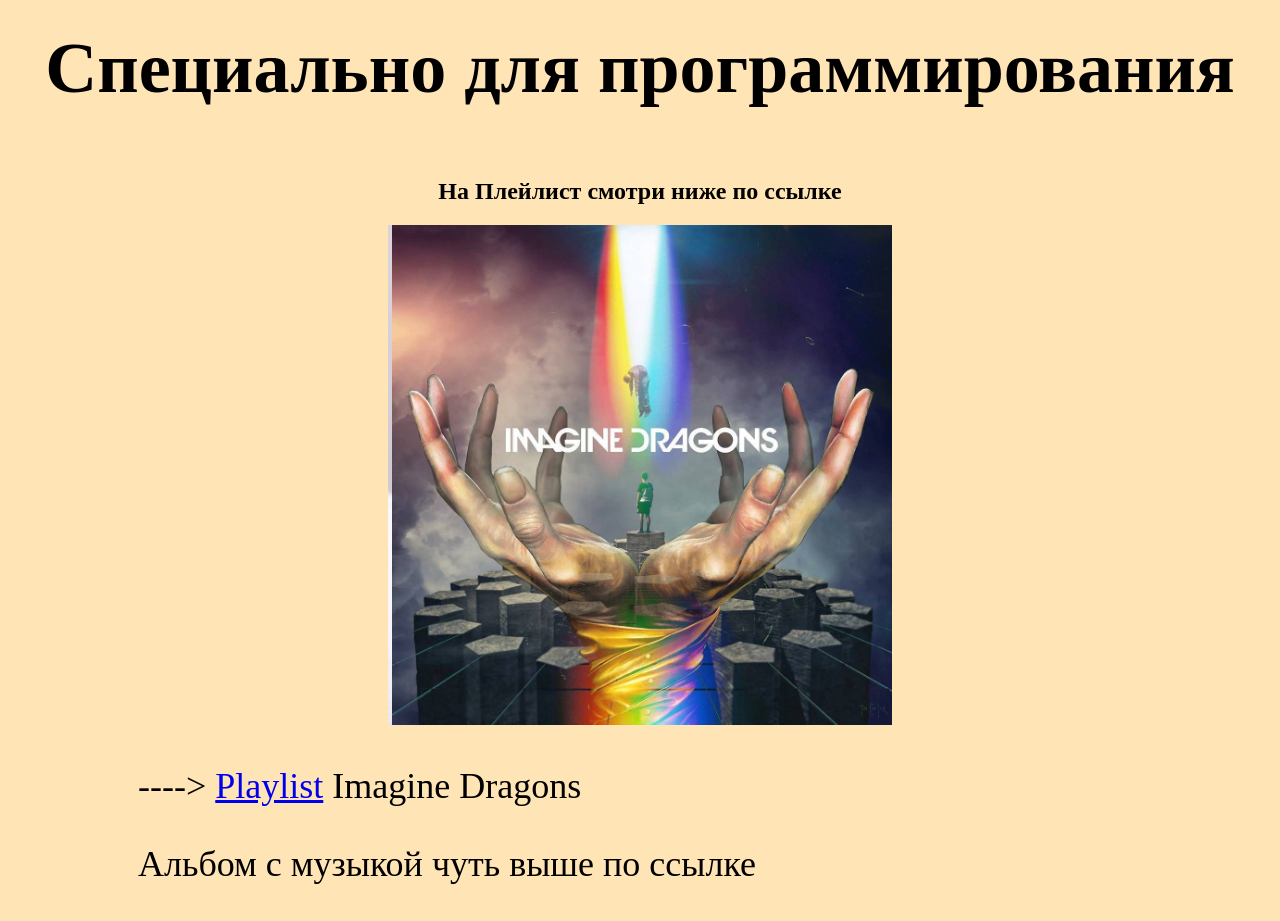
<file: labs/Lab_03_html_intro/solution/index.html>
<!DOCTYPE html>
<html lang="ru">
  <head>
    <link rel="stylesheet" href="base_styles.css"/>
    <meta charset="UTF-8" />
    <meta name="viewport" content="width=device-width, initial-scale=1.0" />
    <h1 style="color: rgb(0, 0, 0); font-size: 72px; text-align:center;">Специально для программирования</h1>
    <h2 style="text-align:center;">На Плейлист смотри ниже по ссылке</h2>
    <title>Playlist</title>
  </head>
  <body>
    <div>
      <img style="position: relative; left: 250px;" src="pet.jpg" alt="Наверно обложки не будет" width="500" height="500">
      <img style="position: relative; left: -250px;" src="art.jpg" alt="А зачем ты на это смотришь?" width="500" height="500">
    <p style="font-size: 36px; font-family:segoe script;">----> <a target="_blank" href="https://music.yandex.ru/artist/675068">Playlist</a> Imagine Dragons</p>
    <p style="font-size: 36px; font-family:segoe script;">Альбом с музыкой чуть выше по ссылке</p>
  </div>
  </body>
</html>
</file>
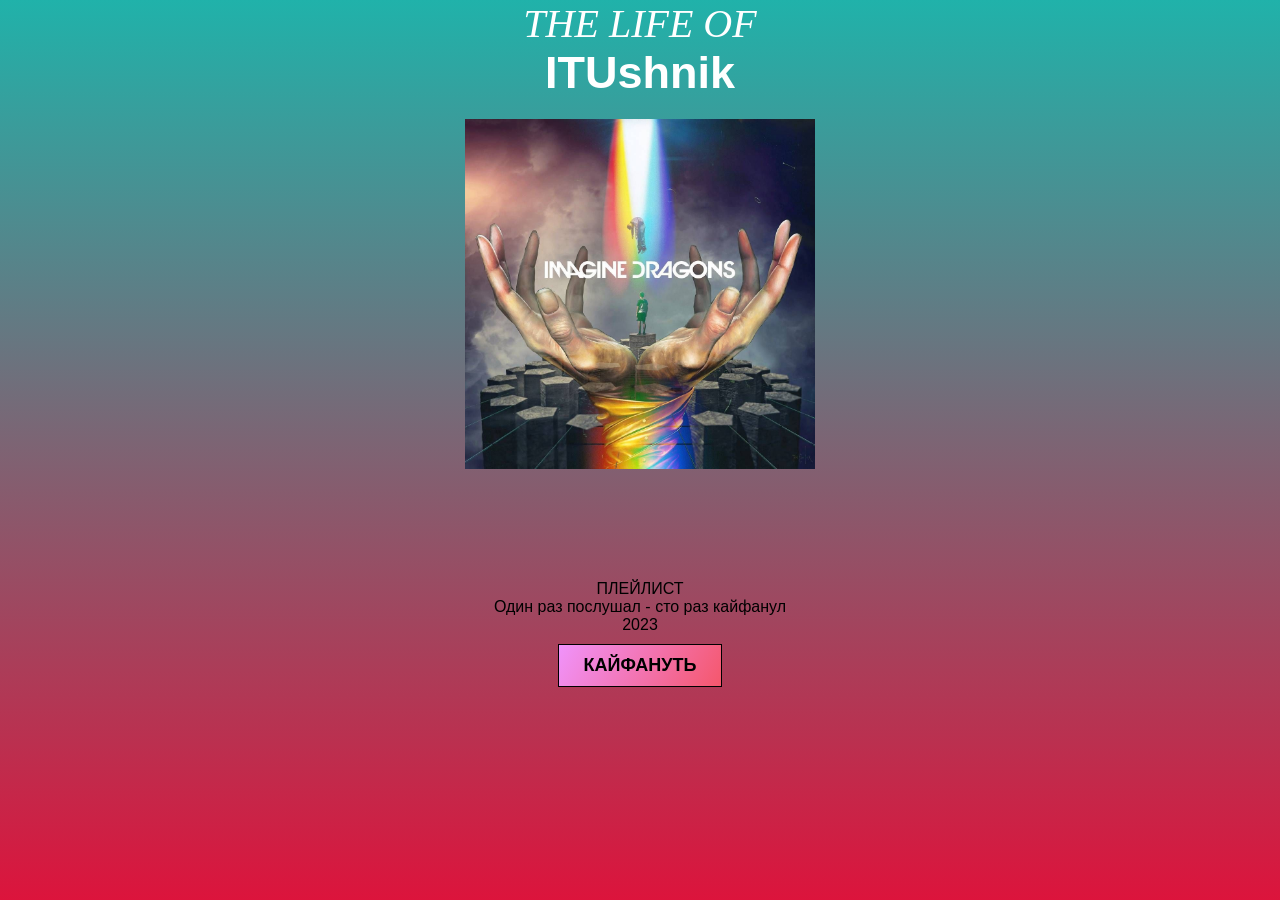
<file: labs/Lab_04_CSS_intro/solutions/index.html>
<!doctype html>
<html lang="ru">
<head>

    <meta charset="UTF-8">
    <meta name="viewport"
          content="width=device-width, user-scalable=no, initial-scale=1.0, maximum-scale=1.0, minimum-scale=1.0">
    <meta http-equiv="X-UA-Compatible" content="ie=edge">
    <title>Кнопка</title>
    <link rel="stylesheet" href="style.css">
</head>
<body>


<div class="Head_bar">
    <h1 align="center">
        <em>THE LIFE OF</em>
    </h1>
    <h2 align="center">ITUshnik</h2>
    <img src="art.jpg" alt="#">
</div>
<div style="text-align: center">
    <div class="text_af_div">
    <h3>ПЛЕЙЛИСТ</h3>
    <h4>Один раз послушал - сто раз кайфанул</h4>
    <h3>2023</h3>
</div>
<button class="mt-100"
        onclick="document.location = 'https://music.yandex.ru/artist/675068'">Кайфануть
</button>
</div>
</body>
</html>
</file>
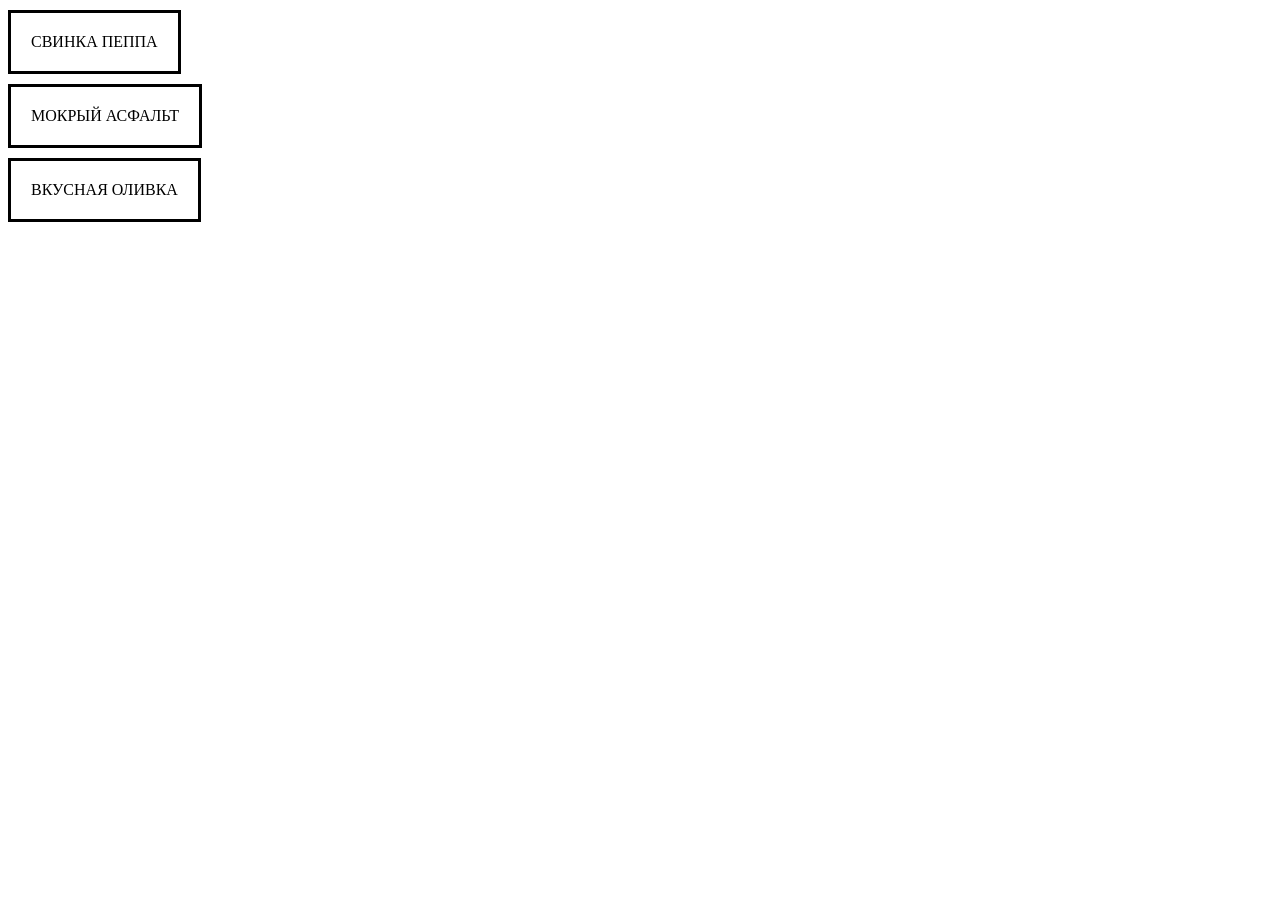
<file: labs/Lab_08_events_js/solutions/exers1/index.html>
<!DOCTYPE html>
<html lang="en">
  <head>
    <meta charset="UTF-8" />
    <meta name="viewport" content="width=device-width, initial-scale=1.0" />
    <link rel="stylesheet" href="style.css" />
    <title>Document</title>
  </head>
  <body>
    <div class="buttons">
      <input type="button" value="Свинка Пеппа" onclick="changeBack('pink')" />
      <input type="button" value="Мокрый асфальт" onclick="changeBack('grey')" />
      <input type="button" value="Вкусная оливка" onclick="changeBack('olive')" />
    </div>
    <script src="pr.js"></script>
  </body>
</html>
</file>
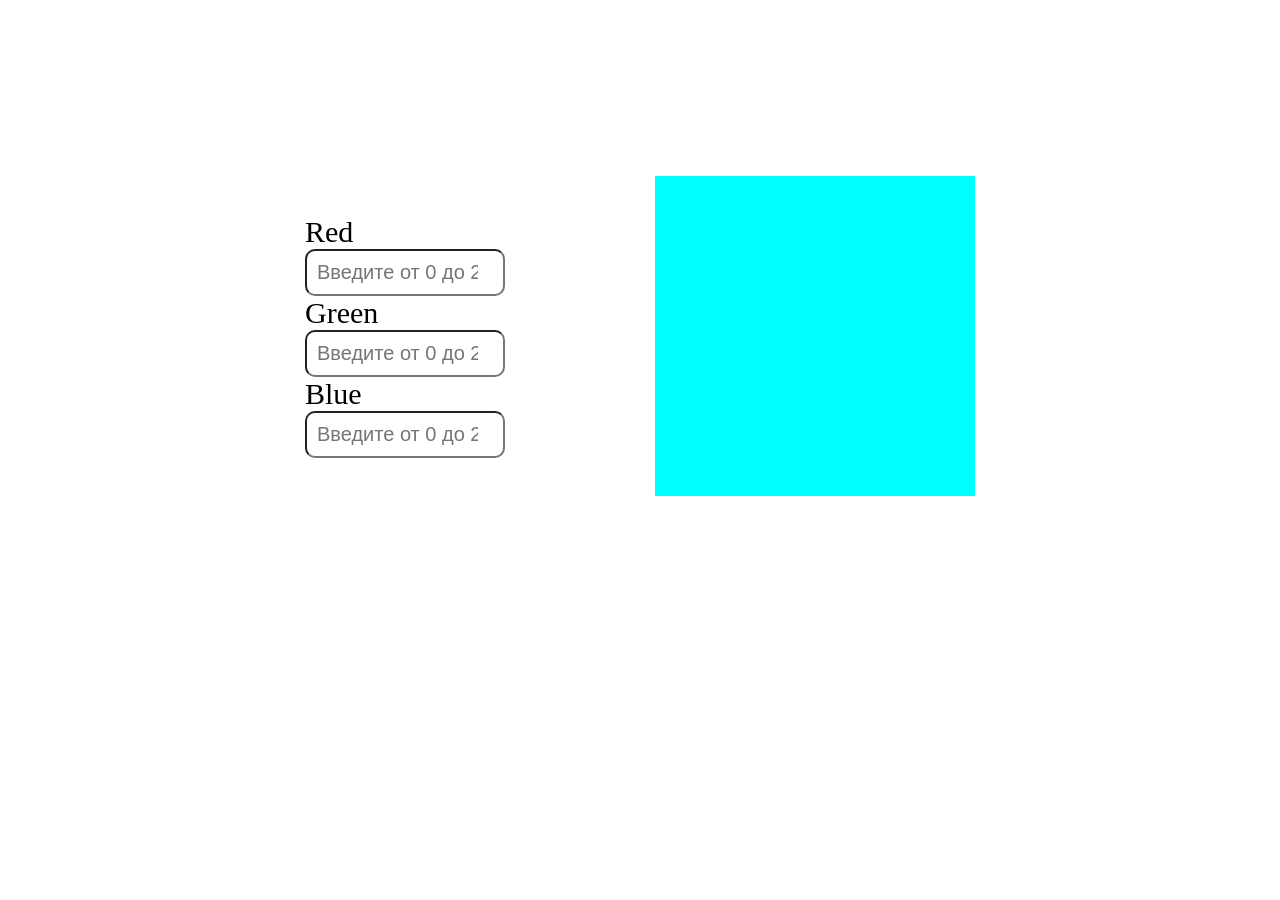
<file: labs/Lab_08_events_js/solutions/exers2/index.html>
<!DOCTYPE html>
<html lang="en">
  <head>
    <meta charset="UTF-8" />
    <meta name="viewport" content="width=device-width, initial-scale=1.0" />
    <link rel="stylesheet" href="style.css" />
    <title>Document</title>
  </head>
  <body>
    <div class="container">
      <form action="" class="form_action">
        <label for="">Red</label>
        <input
          class="inp"
          type="number"
          id="inpRed"
          placeholder="Введите от 0 до 256"
          min="0"
          max="255"
        />
        <label for="">Green</label>
        <input
          type="number"
          class="inp"
          id="inpGreen"
          placeholder="Введите от 0 до 256"
        />
        <label for="">Blue</label>
        <input
          type="number"
          id="inpBlue"
          class="inp"
          placeholder="Введите от 0 до 256"
        />
      </form>
      <div class="background-color"></div>
    </div>
  </body>
  <script src="pr.js"></script>
</html>
</file>
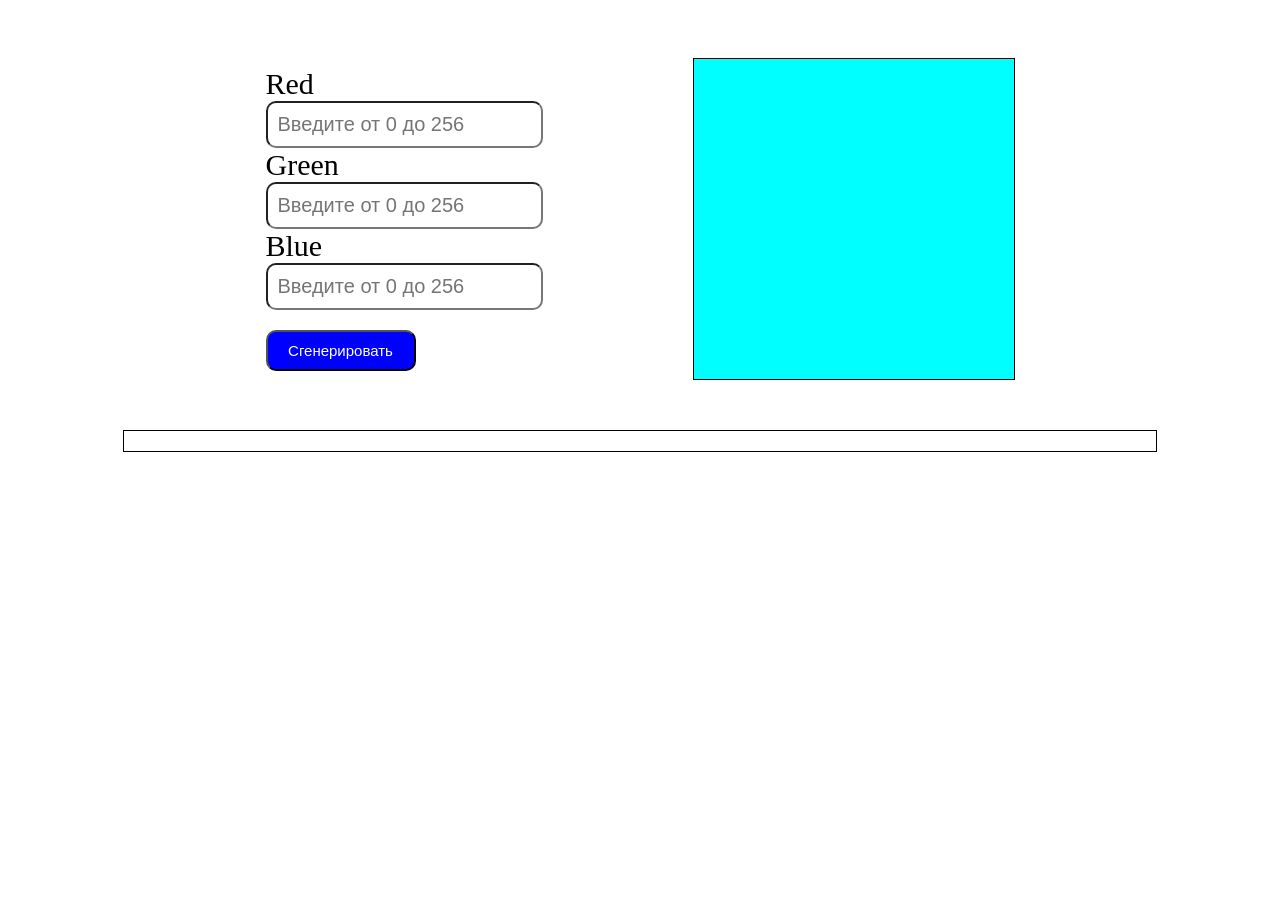
<file: labs/Lab_08_events_js/solutions/exers3/index.html>
<!DOCTYPE html>
<html lang="en">
  <head>
    <meta charset="UTF-8" />
    <meta name="viewport" content="width=device-width, initial-scale=1.0" />
    <link rel="stylesheet" href="style.css" />
    <title>Document</title>
  </head>
  <body>
    <div class="container_top">
      <form action="" class="form_action">
        <label for="">Red</label>
        <input
          class="inp"
          type="number"
          id="inpRed"
          placeholder="Введите от 0 до 256"
          min="0"
          max="255"
        />
        <label for="">Green</label>
        <input
          type="number"
          class="inp"
          id="inpGreen"
          placeholder="Введите от 0 до 256"
        />
        <label for="">Blue</label>
        <input
          type="number"
          id="inpBlue"
          class="inp"
          placeholder="Введите от 0 до 256"
        />
        <input type="submit" class="btn" value="Сгенерировать" />
      </form>
      <div class="background-color"></div>
    </div>
    <div class="container_bottom">
      <div class="wrapper_bottom"></div>
    </div>
  </body>
  <script src="pr.js"></script>
</html>
</file>
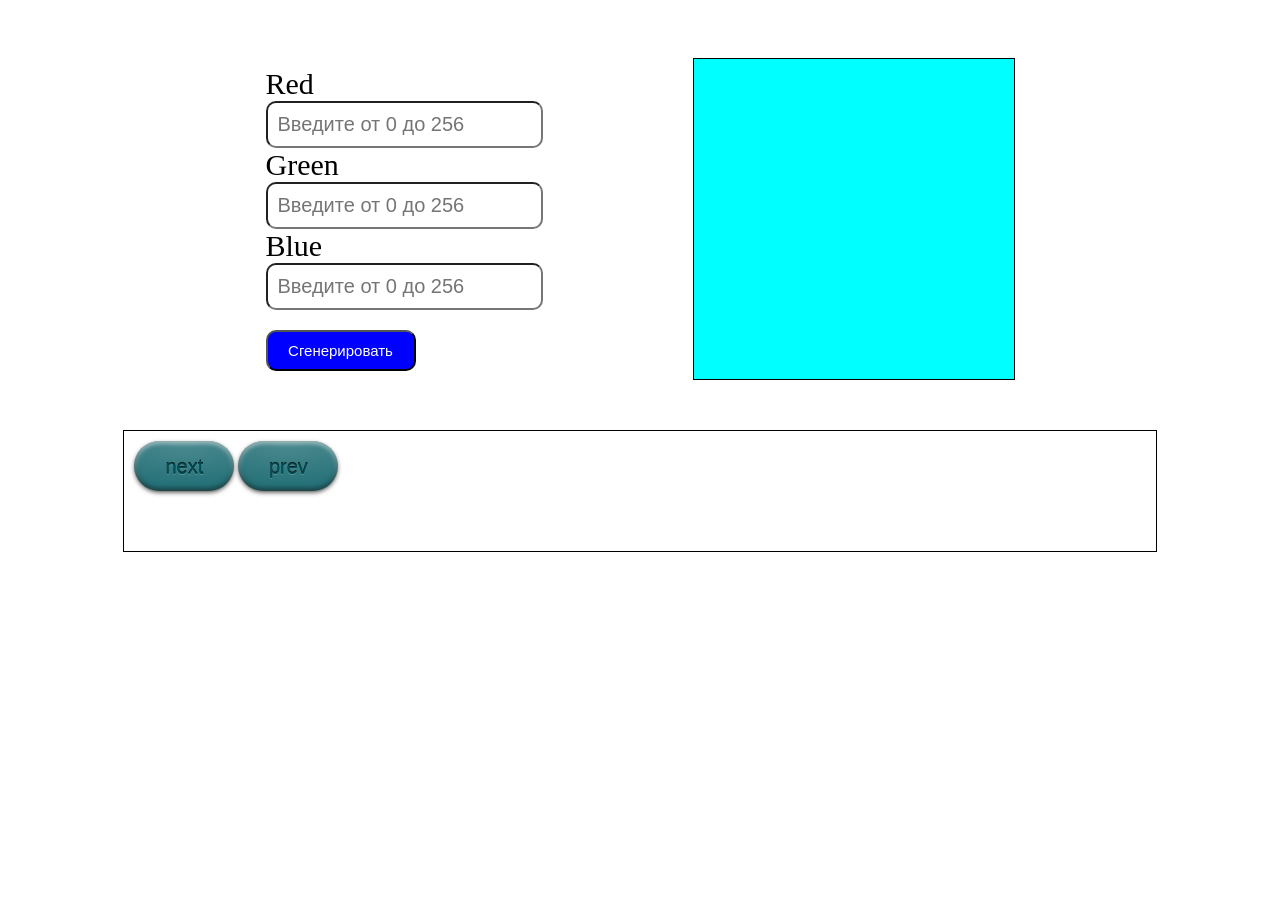
<file: labs/Lab_08_events_js/solutions/exers4/index.html>
<!DOCTYPE html>
<html lang="en">
  <head>
    <meta charset="UTF-8" />
    <meta name="viewport" content="width=device-width, initial-scale=1.0" />
    <link rel="stylesheet" href="style.css" />
    <title>Document</title>
  </head>
  <body>
    <div class="container_top">
      <form action="" class="form_action">
        <label for="">Red</label>
        <input
          class="inp"
          type="number"
          id="inpRed"
          placeholder="Введите от 0 до 256"
          min="0"
          max="255"
        />
        <label for="">Green</label>
        <input
          type="number"
          class="inp"
          id="inpGreen"
          placeholder="Введите от 0 до 256"
        />
        <label for="">Blue</label>
        <input
          type="number"
          id="inpBlue"
          class="inp"
          placeholder="Введите от 0 до 256"
        />
        <input type="submit" class="btn" value="Сгенерировать" />
      </form>
      <div class="background-color"></div>
    </div>
    <div class="container_bottom">
      <div class="wrapper_bottom"></div>
      <button class="next">next</button>
      <button class="prev">prev</button>
    </div>
  </body>
  <script src="pr.js"></script>
</html>
</file>
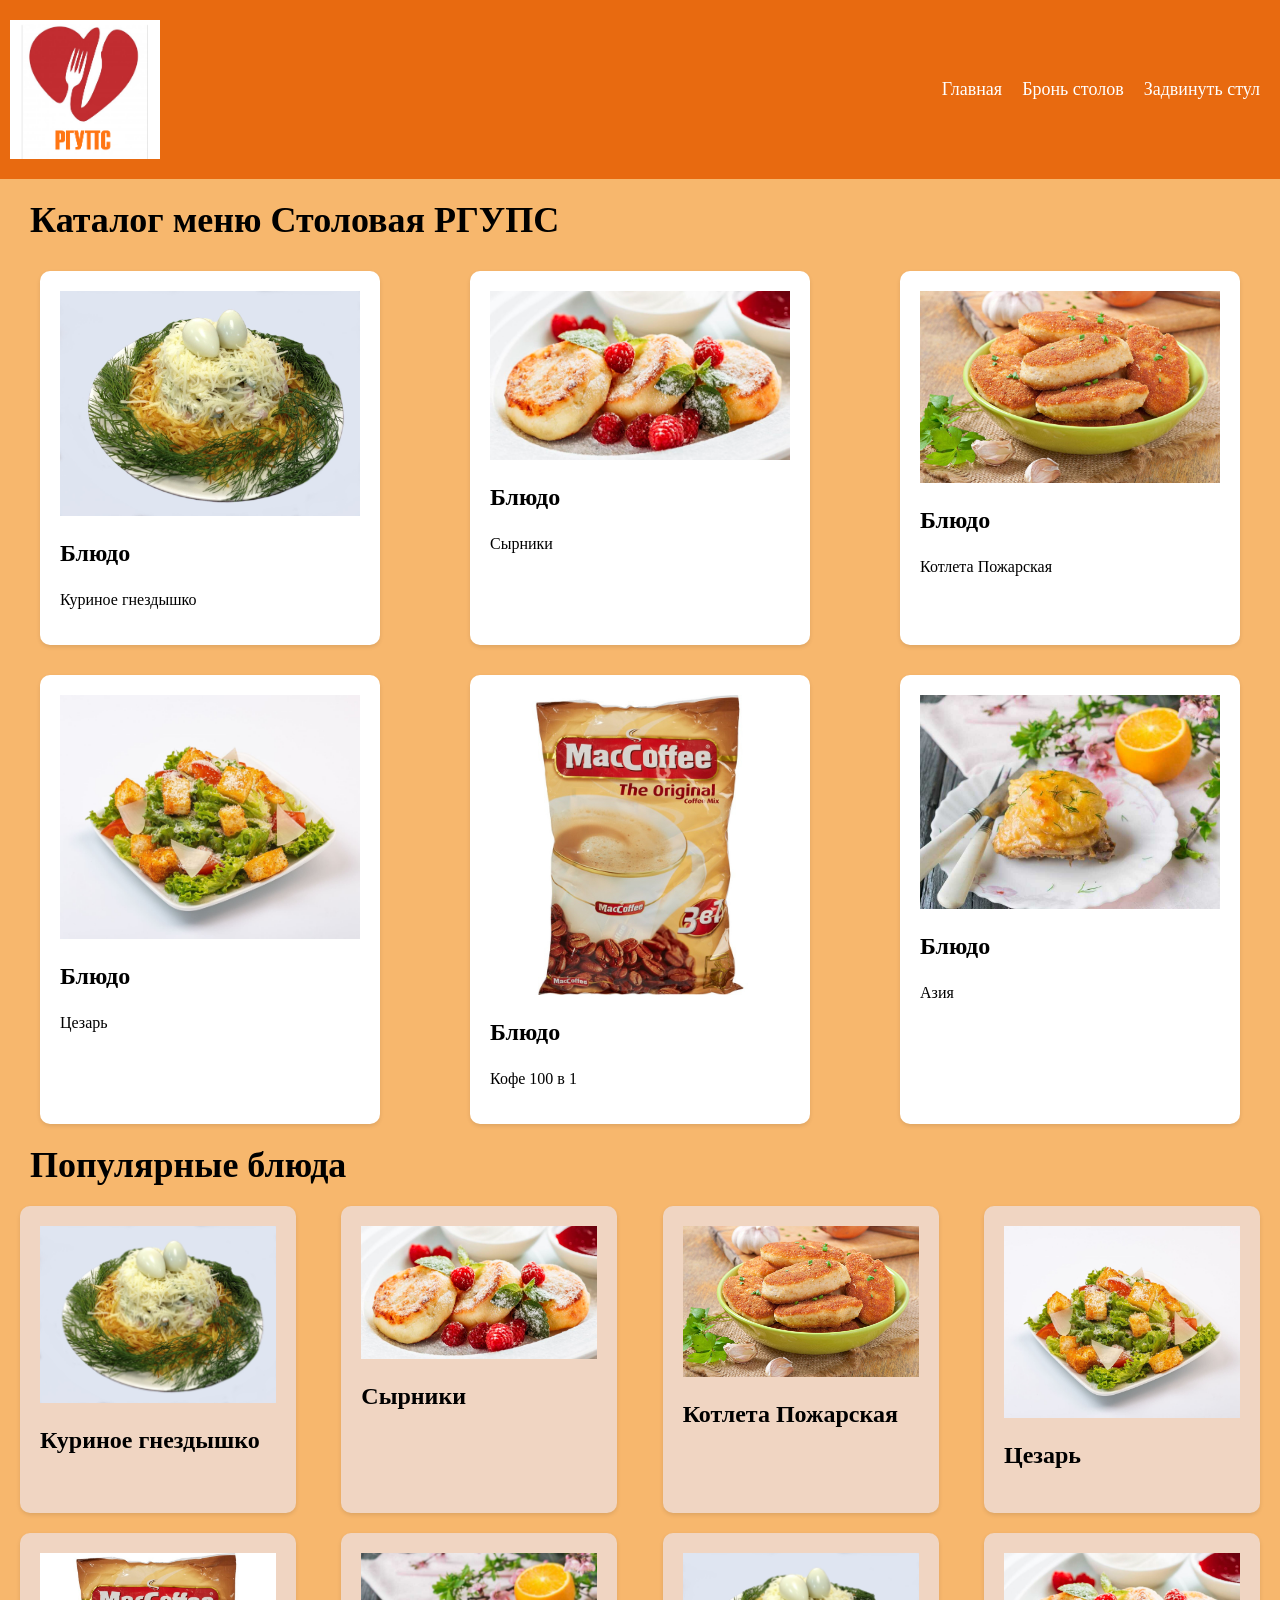
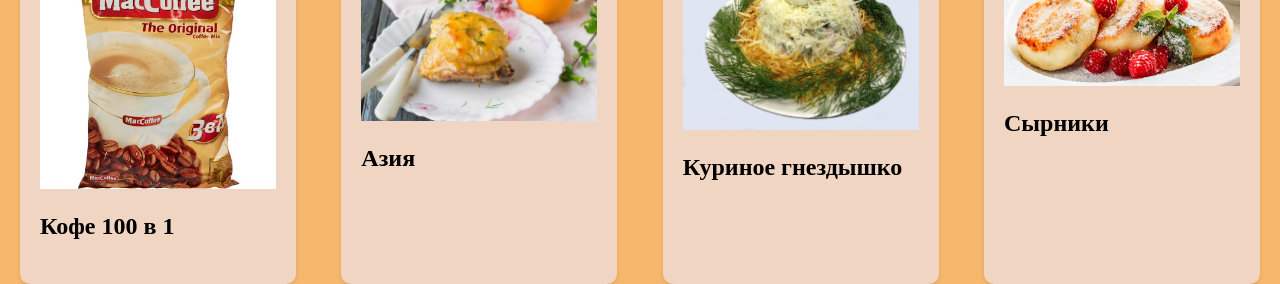
<file: labs/Lab_05_HTML_CSS/solutions/lssl.html>
<!DOCTYPE html>
<html lang="ru">
<head>
    <meta charset="UTF-8">
    <title>Лабораторная работа №5</title>
    <link rel="stylesheet" href="style.css">
</head>
<body>
    <header class="header">
        <img src="materials/logo.png" alt="логотип">

    <nav class="nav">
        <a href="#">Главная</a>
        <a href="#">Бронь столов</a>
        <a href="#">Задвинуть стул</a>
    </nav>
    </header>
    <div>
        <h4>Каталог меню Столовая РГУПС</h4>
    </div>
    <section class="catalog">
        <div class="item">
            <img src="materials/Photo_1.png" alt="еда1">
            <h3>Блюдо</h3>
            <p>Куриное гнездышко</p>
        </div>
        <div class="item">
            <img src="materials/Photo_2.png" alt="еда2">
            <h3>Блюдо</h3>
            <p>Сырники</p>
        </div>
        <div class="item">
            <img src="materials/Photo_3.png" alt="еда3">
            <h3>Блюдо</h3>
            <p>Котлета Пожарская</p>
        </div>
        <div class="item">
            <img src="materials/Photo_4.png" alt="еда4">
            <h3>Блюдо</h3>
            <p>Цезарь</p>
        </div>
        <div class="item">
            <img src="materials/Photo_5.png" alt="еда5">
            <h3>Блюдо</h3>
            <p>Кофе 100 в 1</p>
        </div>
        <div class="item">
            <img src="materials/Photo_6.png" alt="еда6">
            <h3>Блюдо</h3>
            <p>Азия</p>
        </div>
    </section>
    <div>
        <h4>Популярные блюда</h4>
    </div>
    <section class="promo-catalog">
        <div class="item">
            <img src="materials/Photo_1.png" alt="Хит 1">
            <h3>Куриное гнездышко</h3>
        </div>
        <div class="item">
            <img src="materials/Photo_2.png" alt="Хит 2">
            <h3>Сырники</h3>
        </div>
        <div class="item">
            <img src="materials/Photo_3.png" alt="Хит 3">
            <h3>Котлета Пожарская</h3>
        </div>
        <div class="item">
            <img src="materials/Photo_4.png" alt="Хит 4">
            <h3>Цезарь</h3>
        </div>
        <div class="item">
            <img src="materials/Photo_5.png" alt="Хит 5">
            <h3>Кофе 100 в 1</h3>
        </div>
        <div class="item">
            <img src="materials/Photo_6.png" alt="Хит 6">
            <h3>Азия</h3>
        </div>
        <div class="item">
            <img src="materials/Photo_1.png" alt="Хит 7">
            <h3>Куриное гнездышко</h3>
        </div>
        <div class="item">
            <img src="materials/Photo_2.png" alt="Хит 8">
            <h3>Сырники</h3>
        </div>
    </section>
</body>
</html>
</file>
<file: labs/Lab_03_html_intro/solution/base_styles.css>
html {
  height: 100%;
}

body {
  display: flex;
  flex-direction: column;
  justify-content: center;
  align-items: center;
  height: 100%;
  margin: 0;
  background-color: Moccasin;
}
</file>
<file: labs/Lab_04_CSS_intro/solutions/style.css>
html, body {
 margin:0;
 width: 100%;
 height: 100%;
}
        h1 {
        font-size: 40px;
        color: White;
        font-family: William, serif;
        font-weight: normal;
        }
        h2 {
        font-size: 45px;
        color: White;
        font-family: Inter, sans-serif;
        }
         h4 {
        font-size: 16px;
        color: Black;
        font-family: Inter, sans-serif;
        margin-top:10px;
        font-weight: normal;
        }
        h3{
        font-size: 16px;
        color: Black;
        font-family: Inter, sans-serif;
        font-weight: normal;
        text-transform: uppercase;
        }
body {
background-image: linear-gradient(to top, #DC143C 0%, #20B2AA 100%);
}
.Head_bar
{
width:100%;
height:500px;
text-align:center;
margin
}
img
{
margin-top:20px;
width:350px;
}
h4, h3, h2, h1 {
margin: 0;
}
.mt-100 {
margin-top:10px;
border: 1px solid #000;
font-weight: 900;
padding:10px 25px;
font-size: 18px;
text-transform: uppercase;
background-image: linear-gradient(120deg, #f093fb 0%, #f5576c 100%);
cursor: pointer;
}
.text_af_div
{
margin-top:80px;
}
</file>
<file: labs/Lab_08_events_js/solutions/exers1/style.css>
input {
  all: unset;
}
.buttons input {
  display: block;
  padding: 20px;
  margin-top: 10px;
  min-width: 100px;
  text-align: center;
  text-transform: uppercase;
  color: black;
  border: 3px solid black;
}
</file>
<file: labs/Lab_08_events_js/solutions/exers2/style.css>
.container {
  padding: 50px;
  margin-top: 10%;
  justify-content: center;
  align-items: center;
  display: flex;
  column-gap: 150px;
  align-items: center;
}
.form_action {
  font-size: 30px;
  display: flex;
  max-width: 200px;
  flex-direction: column;
}
.form_action input {
  border-radius: 10px;
  padding: 10px;
  font-size: 20px;
}
.background-color {
  background-color: aqua;
  width: 320px;
  height: 320px;
}
p {
  font-size: 14px;
  color: red;
}
</file>
<file: labs/Lab_08_events_js/solutions/exers3/style.css>
.container_top {
  padding: 50px;
  justify-content: center;
  align-items: center;
  display: flex;
  column-gap: 150px;
  align-items: center;
}
.form_action {
  font-size: 30px;
  display: flex;
  max-width: 350px;
  flex-direction: column;
}
.form_action input {
  border-radius: 10px;
  padding: 10px;
  font-size: 20px;
}
.background-color {
  background-color: aqua;
  width: 320px;
  height: 320px;
  border: 1px solid black;
}
p {
  font-size: 14px;
  color: red;
}

/* Bottom */
.container_bottom {
  padding: 10px;
  overflow: hidden;
  margin: 0 auto;
  max-width: 80%;
  border: 1px solid black;
  margin-bottom: 100px;
}
.wrapper_bottom {
  display: flex;
  align-items: flex-start;
  flex-wrap: wrap;
  column-gap: 10px;
}
.block {
  margin-bottom: 10px;
  background-color: aqua;
  min-width: 100px;
  height: 100px;
}
.btn {
  margin-top: 20px;
  font-size: 15px !important;
  max-width: 150px;
  background-color: blue;
  color: white;
  transition: 0.3s;
}
.btn:hover {
  background-color: #1b4454;
  color: white;
}
</file>
<file: labs/Lab_08_events_js/solutions/exers4/style.css>
.container_top {
  padding: 50px;
  justify-content: center;
  align-items: center;
  display: flex;
  column-gap: 150px;
  align-items: center;
}
.form_action {
  font-size: 30px;
  display: flex;
  max-width: 350px;
  flex-direction: column;
}
.form_action input {
  border-radius: 10px;
  padding: 10px;
  font-size: 20px;
}
.background-color {
  background-color: aqua;
  width: 320px;
  height: 320px;
  border: 1px solid black;
}
p {
  font-size: 14px;
  color: red;
}

/* Bottom */
.container_bottom {
  padding: 10px;
  overflow: hidden;
  margin: 0 auto;
  max-width: 80%;
  min-height: 100px;
  min-width: 250px;
  border: 1px solid black;
  margin-bottom: 100px;
}
.wrapper_bottom {
  display: flex;
  align-items: flex-start;
  flex-wrap: nowrap;
  column-gap: 10px;
}
.block {
  margin-bottom: 10px;
  background-color: aqua;
  min-width: 100px;
  height: 100px;
}
.btn {
  margin-top: 20px;
  font-size: 15px !important;
  max-width: 150px;
  background-color: blue;
  color: white;
  transition: 0.3s;
}
.btn:hover {
  background-color: #1b4454;
  color: white;
}
.next,
.prev {
  display: inline-block;
  width: 100px;
  height: 50px;
  line-height: 50px;
  font-size: 20px;
  text-align: center;
  text-decoration: none;
  text-shadow: 0 1px rgba(255, 255, 255, 0.2), 0 -1px rgba(0, 0, 0, 0.8);
  outline: none;
  border: none;
  border-radius: 100px;
  background: rgb(28, 107, 114)
    radial-gradient(
      150% 100% at 50% 5px,
      rgba(255, 255, 255, 0.2),
      rgba(0, 0, 0, 0)
    );
  box-shadow: inset rgba(0, 0, 0, 0.6) 0 -2px 5px,
    inset rgba(252, 255, 255, 0.7) 0 2px 5px, rgba(0, 0, 0, 0.8) 0 2px 5px -1px;
  color: rgb(0, 79, 86);
  user-select: none;
}
.next:hover,
.prev:hover {
  color: rgb(0, 59, 66);
  cursor: pointer;
}
.next:active,
.prev:active {
  padding-bottom: 1px;
  box-shadow: inset rgba(0, 0, 0, 1) 0 1px 3px,
    inset rgba(0, 0, 0, 0.6) 0 -2px 5px,
    inset rgba(252, 255, 255, 0.7) 0 2px 5px, 0 1px rgba(255, 255, 255, 0.08);
  color: rgb(128, 207, 214);
}
</file>
<file: labs/Lab_05_HTML_CSS/solutions/style.css>
body {
    margin: 0;
    padding: 0;
    font-family: Times New Roman, sans-serif;
    background-color:rgb(247, 183, 109);
}

.container {
    max-width: 1280px;
    margin: 0 auto;
    padding: 0 40px;
}

h4 {
    margin-top: 20px;
    font-size: 36px;

    display: flex;
    flex-wrap: wrap;
    justify-content: space-between;

    margin-bottom: 0px;
    margin-left: 30px;
}

/* Шапка */
.header {
    background-color:rgb(232, 106, 16);
    display: flex;
    align-items: center;
    justify-content: space-between;
    padding: 20px 0;
}

.header img {
    width: 150px;
    height: auto;
    margin-top: 0;
    margin-bottom: 0;
    margin-left: 10px;
    margin-right: 10px;

}

.nav {
    display: flex;
    align-items: center;
}

.nav a {
    color:white;
    text-decoration: none;
    margin-right: 20px;
    font-size: 18px;
}

/* Секция с каталогом блюд */
.catalog {

    display: flex;
    flex-wrap: wrap;
    justify-content: space-between;
}

.catalog .item {
    width: calc(25% - 20px);
    padding: 20px;
    background-color:rgb(255, 255, 255);
    border-radius: 10px;
    box-shadow: 0 2px 4px rgba(0, 0, 0, 0.1);

    margin-top: 30px;
    margin-left: 40px;
    margin-right: 40px;
}

.catalog .item img {
    width: 100%;
}

.catalog .item h3 {
    margin-top: 20px;
    font-size: 24px;
}

.catalog .item p {
    margin-top: 10px;
    font-size: 16px;
}

/* Секция с хитом блюд */
.promo-catalog {
    display: flex;
    flex-wrap: wrap;
    justify-content: space-between;
}

.promo-catalog .item {
    width: calc(20% - 20px);
    padding: 20px;
    background-color:rgb(240, 213, 194);
    border-radius: 10px;
    box-shadow: 0 2px 4px rgba(0, 0, 0, 0.1);

    margin-top: 20px;
    margin-left: 20px;
    margin-right: 20px;
}

.promo-catalog .item img {
    width: 100%;
}

.promo-catalog .item h3 {
    margin-top: 20px;
    font-size: 24px;
}

.promo-catalog .item p {
    margin-top: 10px;
    font-size: 16px;
}
</file>
